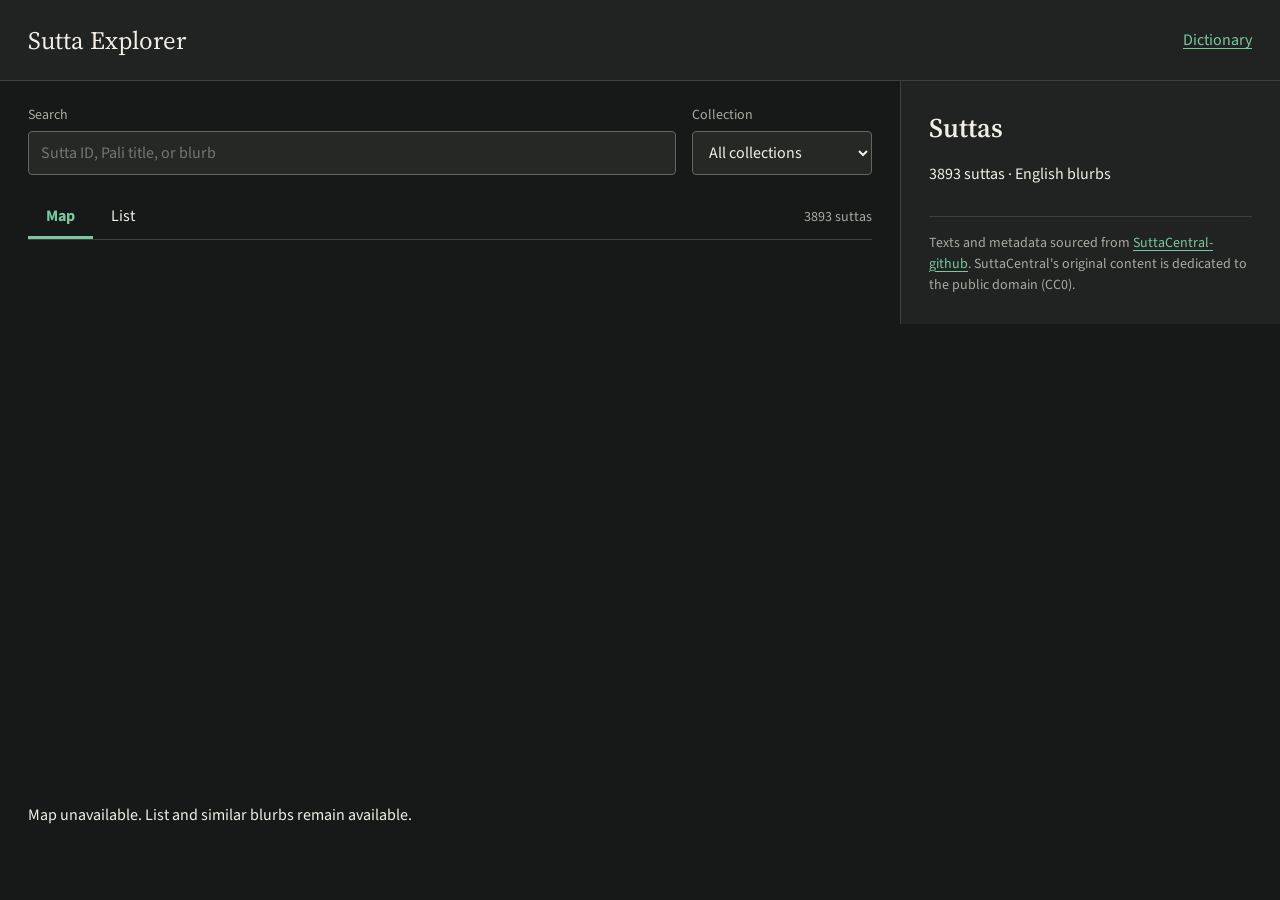
<file: tools/sutta_explorer/index.html>
<!doctype html>
<html lang="en">
<head>
  <meta charset="utf-8">
  <meta name="viewport" content="width=device-width, initial-scale=1">
  <title>Sutta Explorer | SC Lab</title>
  <link rel="stylesheet" href="style.css">
  <script defer src="data.js"></script>
  <script defer src="app.js"></script>
</head>
<body>
  <header><a class="brand" href="index.html">Sutta Explorer</a><nav aria-label="SC Lab"><a href="../browser_dictionary/index.html">Dictionary</a></nav></header>
  <main>
    <section class="browse" aria-label="Browse suttas">
      <div class="filters">
        <label for="query">Search<input id="query" type="search" placeholder="Sutta ID, Pali title, or blurb" autocomplete="off"></label>
        <label for="collection">Collection<select id="collection"><option value="">All collections</option></select></label>
      </div>
      <div class="view-bar"><div role="tablist" aria-label="View"><button id="map-tab" role="tab" aria-selected="true" aria-controls="map-panel">Map</button><button id="list-tab" role="tab" aria-selected="false" aria-controls="list-panel" tabindex="-1">List</button></div><span id="status" role="status"></span></div>
      <div id="list-panel" role="tabpanel" aria-labelledby="list-tab" hidden><ul id="results"></ul><button id="more" hidden>Show more</button></div>
      <div id="map-panel" role="tabpanel" aria-labelledby="map-tab"><div id="map"></div><p id="map-status" role="status"></p></div>
    </section>
    <aside id="details" aria-label="Selected sutta" tabindex="-1">
      <div id="details-content"><h1>Suttas</h1><p id="total"></p></div>
      <p class="source">Texts and metadata sourced from <a href="https://github.com/suttacentral/sc-data">SuttaCentral-github</a>. SuttaCentral's original content is dedicated to the public domain (CC0).</p>
    </aside>
  </main>
</body>
</html>
</file>
<file: tools/sutta_explorer/style.css>
@import url('https://fonts.googleapis.com/css2?family=Source+Sans+3:wght@400;600;700&family=Source+Serif+4:wght@500;600&display=swap');

:root { color-scheme: dark; --ink: #f1eee7; --muted: #aaa9a3; --accent: #79c99e; --line: #3d403e; --paper: #171918; --surface: #202321; --selected: #263a30; --highlight: #d39a32; }
* { box-sizing: border-box; }
body { margin: 0; background: var(--paper); color: var(--ink); font-family: 'Source Sans 3', sans-serif; font-size: 16px; letter-spacing: 0; }
header { display: flex; align-items: center; justify-content: space-between; flex-wrap: wrap; gap: 8px 24px; padding: 18px 28px; border-bottom: 1px solid var(--line); background: var(--surface); }
a { color: var(--accent); text-underline-offset: 3px; }
.brand { font-family: 'Source Serif 4', Georgia, serif; font-size: 25px; text-decoration: none; color: var(--ink); }
nav { display: flex; gap: 20px; }
nav a { display: inline-flex; align-items: center; min-height: 44px; }
main { display: grid; grid-template-columns: minmax(0, 1fr) minmax(300px, 380px); max-width: 1440px; margin: auto; }
.browse { min-width: 0; padding: 24px 28px; }
.filters { display: grid; grid-template-columns: minmax(0, 1fr) 180px; gap: 16px; }
label { display: grid; gap: 6px; color: var(--muted); font-size: 14px; }
input, select, button { font: inherit; }
input, select { width: 100%; min-width: 0; min-height: 44px; border: 1px solid #626762; border-radius: 4px; padding: 8px 12px; background: #252825; color: var(--ink); font-size: 16px; }
button { cursor: pointer; color: var(--ink); }
:focus-visible { outline: 3px solid #e4a853; outline-offset: 3px; }
.view-bar { display: flex; flex-wrap: wrap; align-items: center; justify-content: space-between; gap: 8px; margin: 20px 0 8px; border-bottom: 1px solid var(--line); }
[role=tab] { min-height: 44px; padding: 8px 18px; border: 0; border-bottom: 3px solid transparent; background: transparent; }
[role=tab][aria-selected=true] { border-color: var(--accent); color: var(--accent); font-weight: 700; }
#status, .meta { color: var(--muted); font-size: 14px; }
ul { list-style: none; padding: 0; margin: 0; }
.sutta { display: block; width: 100%; text-align: left; padding: 16px 12px; border: 0; border-bottom: 1px solid var(--line); background: transparent; min-height: 64px; }
.sutta:hover { background: #242825; }
.sutta[aria-pressed=true] { background: var(--selected); box-shadow: inset 3px 0 var(--accent); }
.sutta strong { display: block; font-size: 17px; margin-bottom: 4px; }
.sutta span { display: block; line-height: 1.5; overflow-wrap: anywhere; }
.sutta .title { color: var(--accent); font-family: 'Source Serif 4', Georgia, serif; font-weight: 600; }
.sutta .aliases { margin-top: 5px; color: var(--muted); font-size: 14px; }
mark { border-radius: 2px; padding: 0 1px; background: var(--highlight); color: #17130c; }
#more { display: block; min-height: 44px; padding: 8px 20px; margin: 20px auto; background: var(--surface); border: 1px solid var(--line); border-radius: 4px; }
[hidden] { display: none !important; }
aside { padding: 28px; border-left: 1px solid var(--line); background: var(--surface); align-self: start; position: sticky; top: 0; max-height: 100dvh; overflow: auto; }
h1, h2 { font-family: 'Source Serif 4', Georgia, serif; font-weight: 600; }
h1 { font-size: 27px; margin: 0 0 10px; }
h2 { font-size: 20px; margin: 28px 0 12px; }
aside p { line-height: 1.6; overflow-wrap: anywhere; }
.source { margin: 28px 0 0; padding-top: 16px; border-top: 1px solid var(--line); color: var(--muted); font-size: 14px; line-height: 1.5; }
.read { display: inline-flex; min-height: 44px; align-items: center; font-weight: 600; }
#neighbors .sutta { padding-left: 0; }
#map { height: 60dvh; min-height: 320px; width: 100%; }
.empty { padding: 24px 12px; color: var(--muted); }
@media (max-width: 720px) {
  header { padding: 12px 16px; }
  main { display: flex; flex-direction: column; }
  .browse { padding: 18px 16px; width: 100%; }
  .filters { grid-template-columns: minmax(0, 1fr) 130px; gap: 10px; }
  aside { position: static; border-left: 0; border-top: 2px solid var(--line); max-height: none; padding: 24px 16px; width: 100%; }
  #map { height: 48dvh; }
}
@media (prefers-reduced-motion: no-preference) { .sutta { transition: background 120ms ease; } }
</file>
